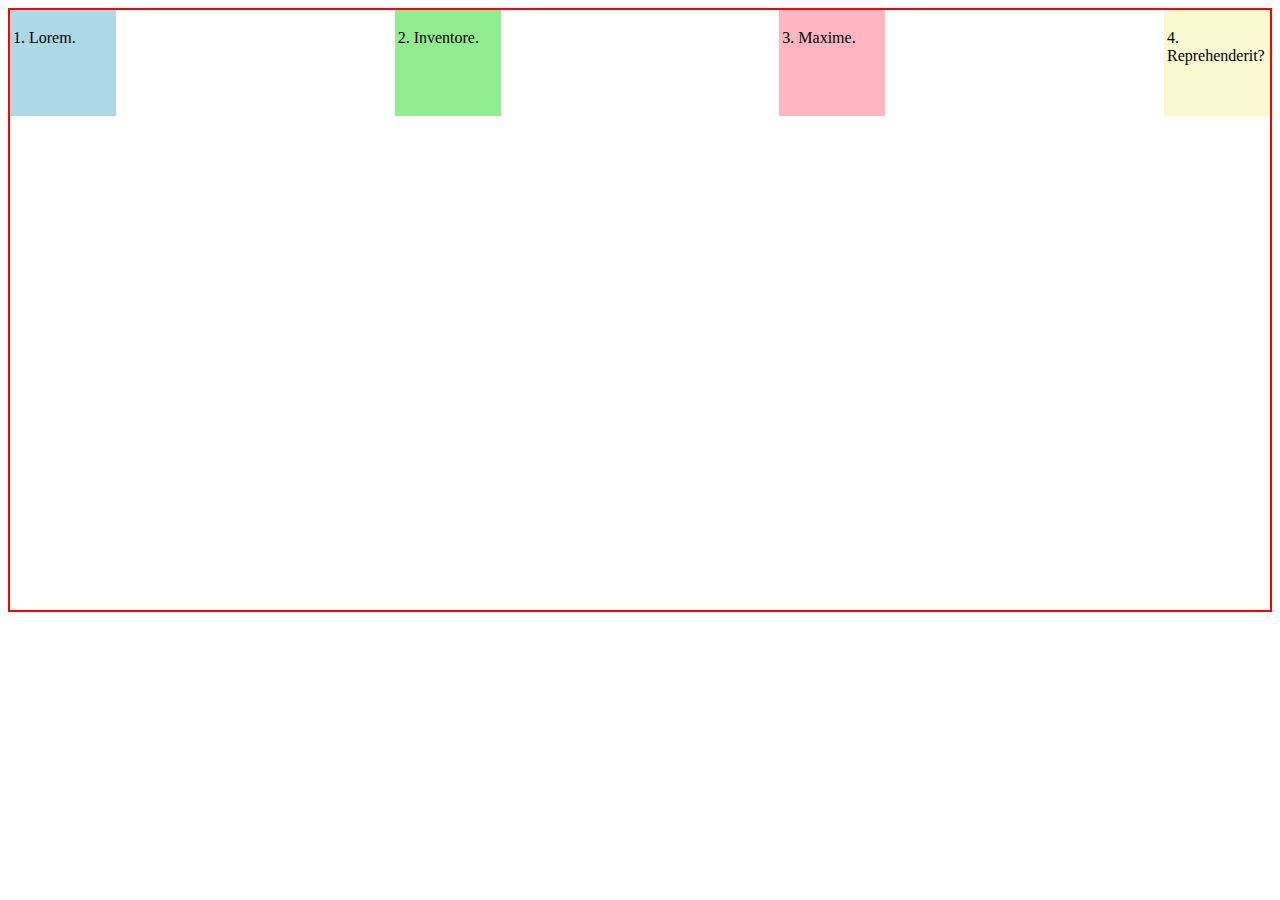
<file: index.html>
<!DOCTYPE html>
<html lang="en">
<head>
    <meta charset="UTF-8">
    <meta name="viewport" content="width=device-width, initial-scale=1.0">
    <link rel="stylesheet" href="./css/style.css">
    <title>Document</title>
</head>
<body>
    <div class="maindiv">
        <div class="iteam" id="box1">
            <p>1. Lorem.</p>
        </div>
        <div class="iteam" id="box2">
            <p>2. Inventore.</p>
        </div>
        <div class="iteam" id="box3">
            <p>3. Maxime.</p>
        </div>
        <div class="iteam" id="box4">
            <p>4. Reprehenderit?</p>
        </div>
    </div>
</body>
</html>
</file>
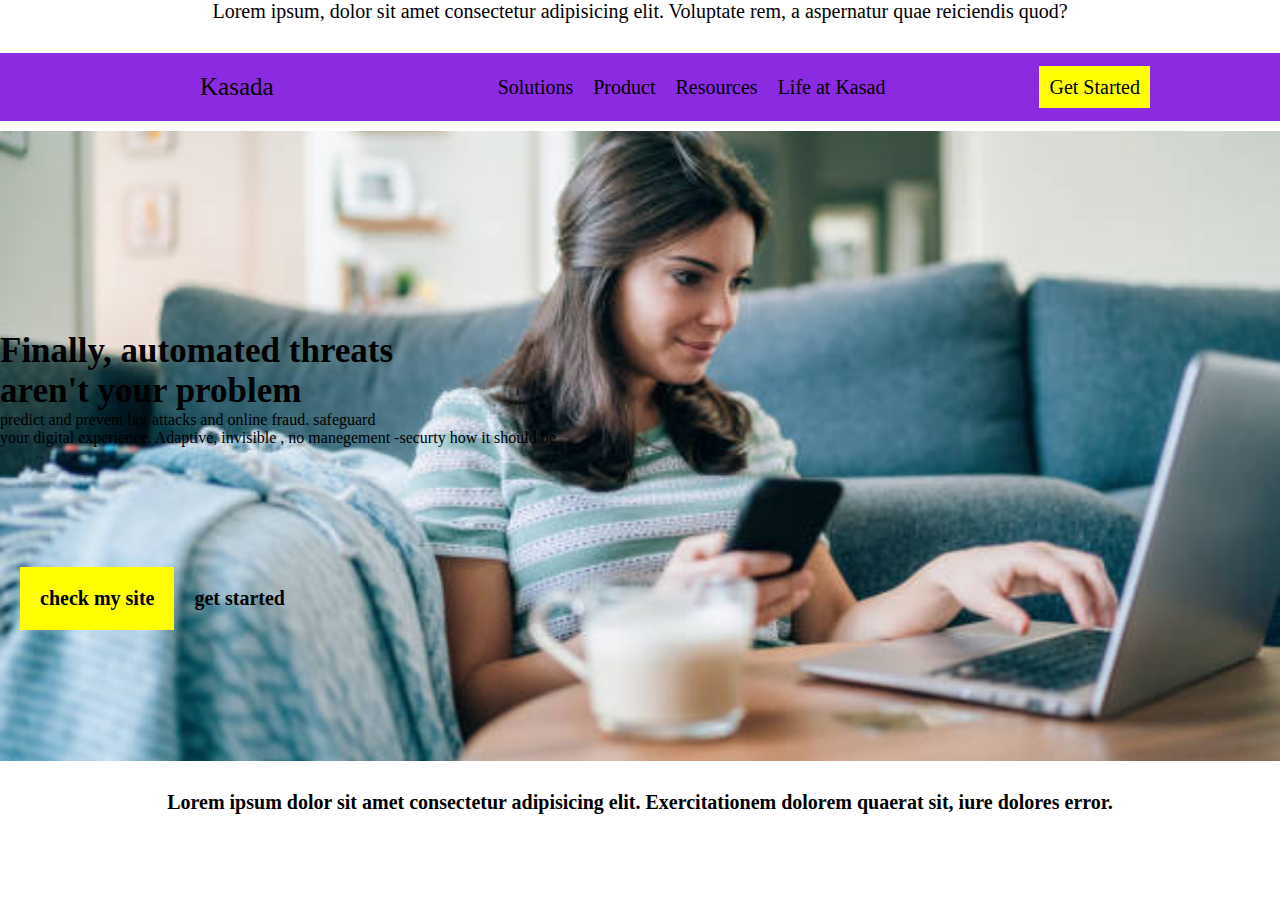
<file: webpage 1.html>
<!DOCTYPE html>
<html lang="en">
<head>
    <meta charset="UTF-8">
    <meta name="viewport" content="width=device-width, initial-scale=1.0">
    <link rel="stylesheet" href="./css/web1.css">
    <title>webpage1</title>
</head>
<body>
    <div class="headpart">
    <p>Lorem ipsum, dolor sit amet consectetur adipisicing elit. Voluptate rem, a aspernatur quae reiciendis quod?</p>
    </div>
    <header>
        <nav class="navbar">
            <div class="navbar_brand">
                <a href="#">Kasada</a>
            </div>
            <div class="navlinks">
                <ul>
                    <li><a href="#">Solutions</a></li>
                    <li><a href="#">Product</a></li>
                    <li><a href="#">Resources</a></li>
                    <li><a href="#">Life at Kasad</a></li>
                </ul>
            </div>
            <div class="navpart">
                <a href="#">Get Started</a>
            </div>
        </nav>
    </header>

    <section class="banner">
        <div class="part1">
            <h1>Finally, automated threats<br>
                aren't your problem
            </h1>
            <p>predict and prevent bot attacks and online fraud. safeguard</p>
               <p>your digital experience. Adaptive, invisible , no manegement
                -securty how it should be.
            </p>
            <div class="part2">
                <h3>check my site</h3><h4>get started</h4>
            </div>
        </div>
    </section>
    <h5>Lorem ipsum dolor sit amet consectetur adipisicing elit. Exercitationem dolorem quaerat sit, iure dolores error.</h5>
</body>
</html>
</file>
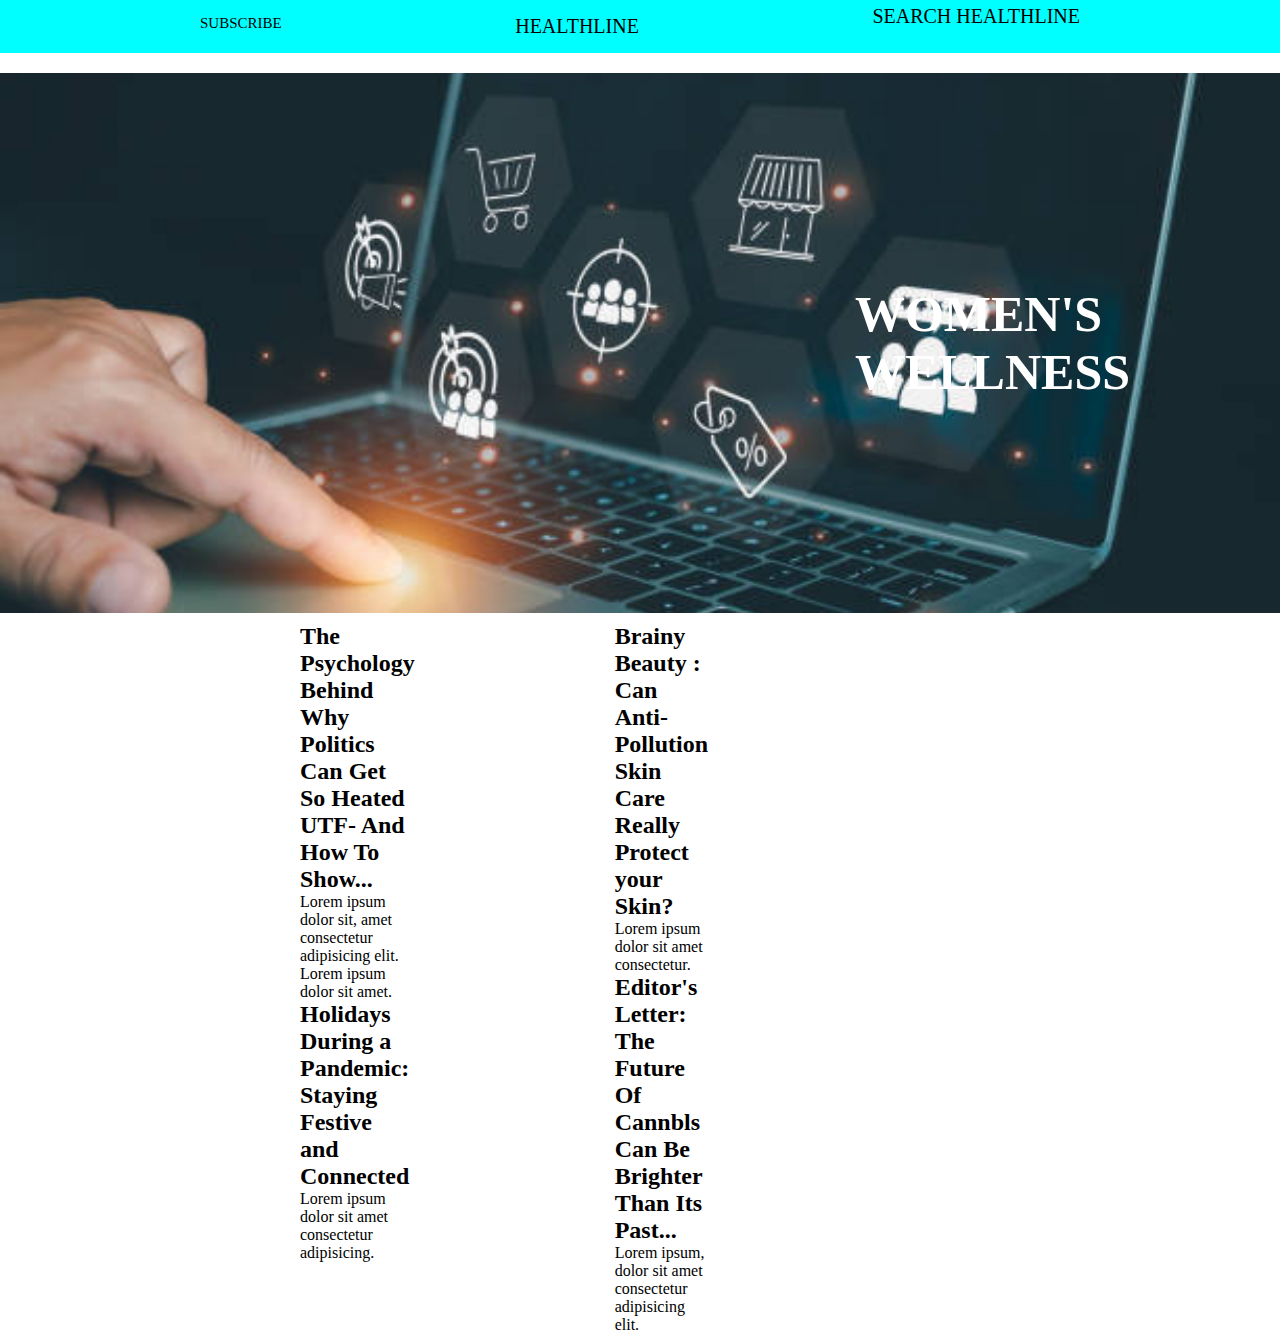
<file: webpage.html>
<!DOCTYPE html>
<html lang="en">
<head>
    <meta charset="UTF-8">
    <meta name="viewport" content="width=device-width, initial-scale=1.0">
    <link rel="apple-touch-icon" sizes="180x180" href=".fabicon/apple-touch-icon.png">
<link rel="icon" type="image/png" sizes="32x32" href=".fabicon/favicon-32x32.png">
<link rel="icon" type="image/png" sizes="16x16" href=".fabicon/favicon-16x16.png">
<link rel="manifest" href=".fabicon/site.webmanifest">
    <link rel="stylesheet" href="./css/web.css">
    <title></title>
</head>
<body>
    <header>
        <nav class="navbar">
            <div class="navbrand">
            <a href="#">SUBSCRIBE</a>
            </div>
            <div class="navlinks">
                <a href="#">HEALTHLINE</a>
            </div>
            <div class="navpart">
                <a href="#">SEARCH HEALTHLINE</a>
            </div>
        </nav>
    </header>

    <section class="banner">
      <div class="banner_content">
        <h3>WOMEN'S <br>WELLNESS</h3>
      </div>
      </section>
    <div class="maindiv">
        <div class="part1">
            <h2>The Psychology Behind Why
                Politics Can Get So Heated UTF-
                And How To Show...
            </h2>
            <p>Lorem ipsum dolor sit, amet consectetur adipisicing elit.</p>
            <p>Lorem ipsum dolor sit amet.</p>
            <h2>Holidays During a Pandemic:
                Staying Festive and Connected
            </h2>
            <p>Lorem ipsum dolor sit amet consectetur adipisicing.</p>
        </div>
        <div class="part2">
        <h2>Brainy Beauty : Can Anti-Pollution Skin Care Really Protect your Skin?</h2>
        <p>Lorem ipsum dolor sit amet consectetur.</p>
        <h2>Editor's Letter: The Future Of 
            Cannbls Can Be Brighter Than Its Past...
        </h2>
        <p>Lorem ipsum, dolor sit amet consectetur adipisicing elit.</p>
        </div>
    </div>
        
</body>
</html>
</file>
<file: css/style.css>
.maindiv{
    height: 600px;
    border: 2px solid red;
    display: flex;
    flex-direction:row;
    justify-content:space-between;
    align-items:center;
    flex-wrap:wrap;
    align-content:space-between;
}
.iteam{
    padding: 3px;
    width: 100px;
    height: 100px;
}
#box1{
    background-color: lightblue;
}
#box2{
    background-color: lightgreen;
}
#box3{
    background-color: lightpink;
}
#box4{
    background-color: lightgoldenrodyellow;
}
</file>
<file: css/web1.css>
*{
    padding: 0;
    margin: 0;
    box-sizing: border-box;
}
.navbar{
    background-color:blueviolet;
    padding: 10px 100px;
    display: flex;
    align-items: center;
    justify-content: space-between;
    flex-wrap: wrap;
    margin-top: 30px;
}
.navbar_brand a{
    display: flex;
    align-items: center;
    justify-content: space-between;
    font-size: 25px;
    padding: 10px 100px;
    text-decoration: none;
    color: black;
}
.navlinks ul{
    display: flex;
    justify-content: center;
    align-items: center;

}
.navlinks ul li{
    list-style: none;
    margin: 0 10px;
}
.navlinks ul li a{
    text-decoration: none;
    padding: 10px 0;
    color: black;
    font-size: 20px;
}
.navpart a{
    text-decoration: none;
    color: black;
    font-size: 20px;
    background-color: yellow;
    margin: 30px;
    padding: 10px;
}
.banner{
    height: 70vh;
    background-image: url(../images/istockphoto-1208637856-612x612.jpg);
    background-position: center;
    background-repeat: no-repeat;
    background-size: cover;
    margin-top: 10px;
}
.part1 h1{
    font-size: 35px;
    align-items: end;
    color: black;
    padding-top: 200px;
}
.part2 p{
    padding-top: 10px;
}
.part1 h2{
    padding:100px 20px;
}
.part2{
    display: flex;
    padding-top: 100px;
    margin: 20px;
}
h3{
    background-color: yellow;
    color: black;
    font-size: 20px;
    padding: 20px;
}
h4{
    font-size: 20px;
    padding: 20px;
    /* color: yellow; */
}
h5{
    text-align: center;
    font-size: 20px;
    padding-top: 30px;
}
.headpart p{
    text-decoration: none;
    text-align: center;
    color: black;
    font-size: 20px;
    /* list-style: none; */
}
</file>
<file: css/web.css>
*{
    margin: 0;
    padding: 0;
    box-sizing: border-box;
}
.navbar{
    /* background-color: rgb(254, 246, 246); */
    background-color: aqua;
    padding: 5px 100px;
    display: flex;
    justify-content: space-between;
    align-content: center;
    flex-wrap: wrap;
}
.navbrand a{
    display: flex;
    justify-content: space-between;
    align-items: center;
    color:black;
    font-size: 15px;
     text-decoration: none;
     padding:10px 100px;
     /* list-style: none; */
}
.navlinks a{
    display: flex;
    /* justify-content: space-between; */
    align-items: center;
    color: black;
    font-size: 20px;
    padding: 10px 100px;
    text-decoration: none;
}
.navpart a{
    /* justify-content:space-between; */
    align-items: center;
    color:black;
    font-size: 20px;
    /* margin-top: 20px; */
    padding: 20px 100px;
    text-decoration: none;
}
.imgpart{
    background-position: center;
    background-size: cover;
    background-repeat: no-repeat;
    padding-top: 10px;
    width: 100% 100%;
    height: 800%;
}
.banner{
    height: 60vh;
    background-image: url(../images/istockphoto-1863838049-612x612.jpg);
    background-repeat: no-repeat;
    background-size: cover;
    background-position: center;
    margin-top: 20px;
    display: flex;
    align-items: center;
    justify-content: end;
}

.banner_content h3{
    font-size: 50px;
    color: white;
    align-items:end;
    /* flex-direction:row; */
    margin-right: 150px;
}
   
{/* h2,h3{ */
    /* font-size: 20px; */
    /* padding: 10px 200px; */
}
.maindiv{
    display: flex;
    padding: 10px 100px;
    width: 60%;
}
.part1{
    padding-left: 200px;
    
}
.part2{
    padding-left: 200px;
}
</file>
